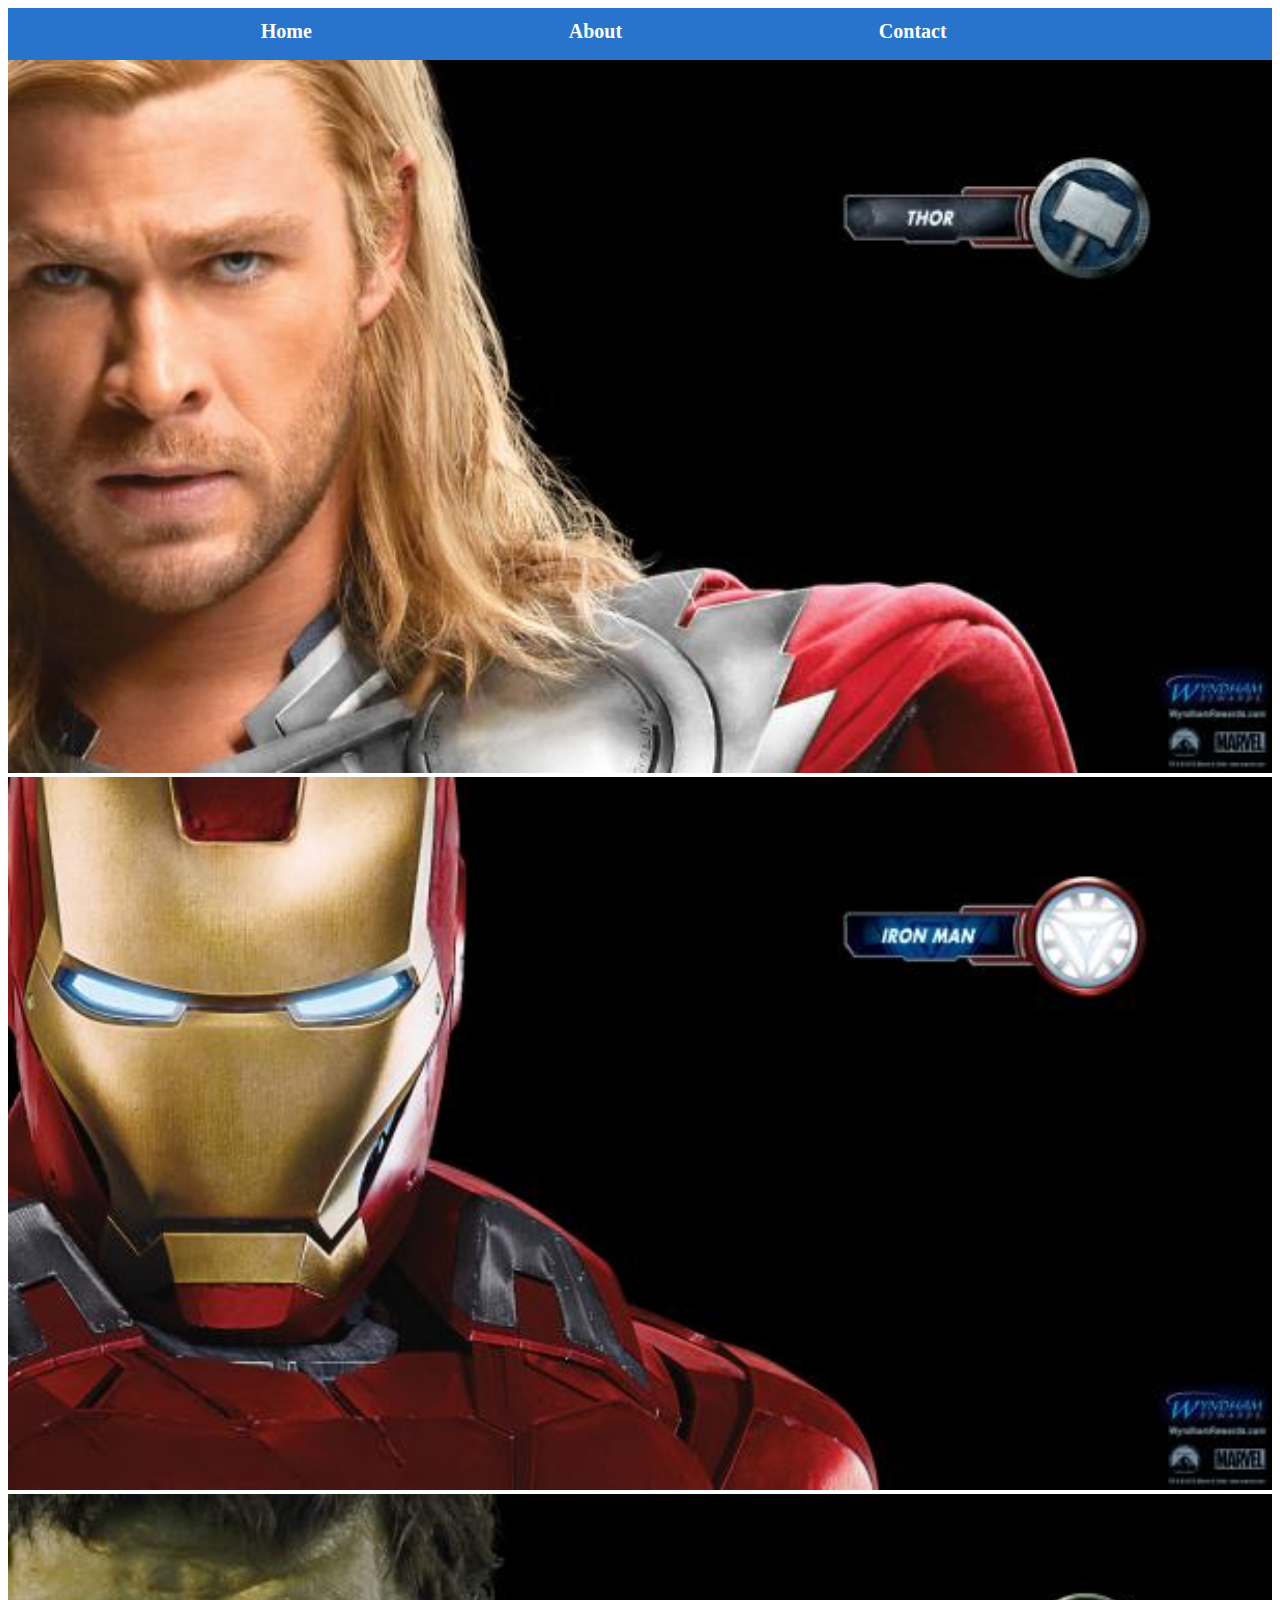
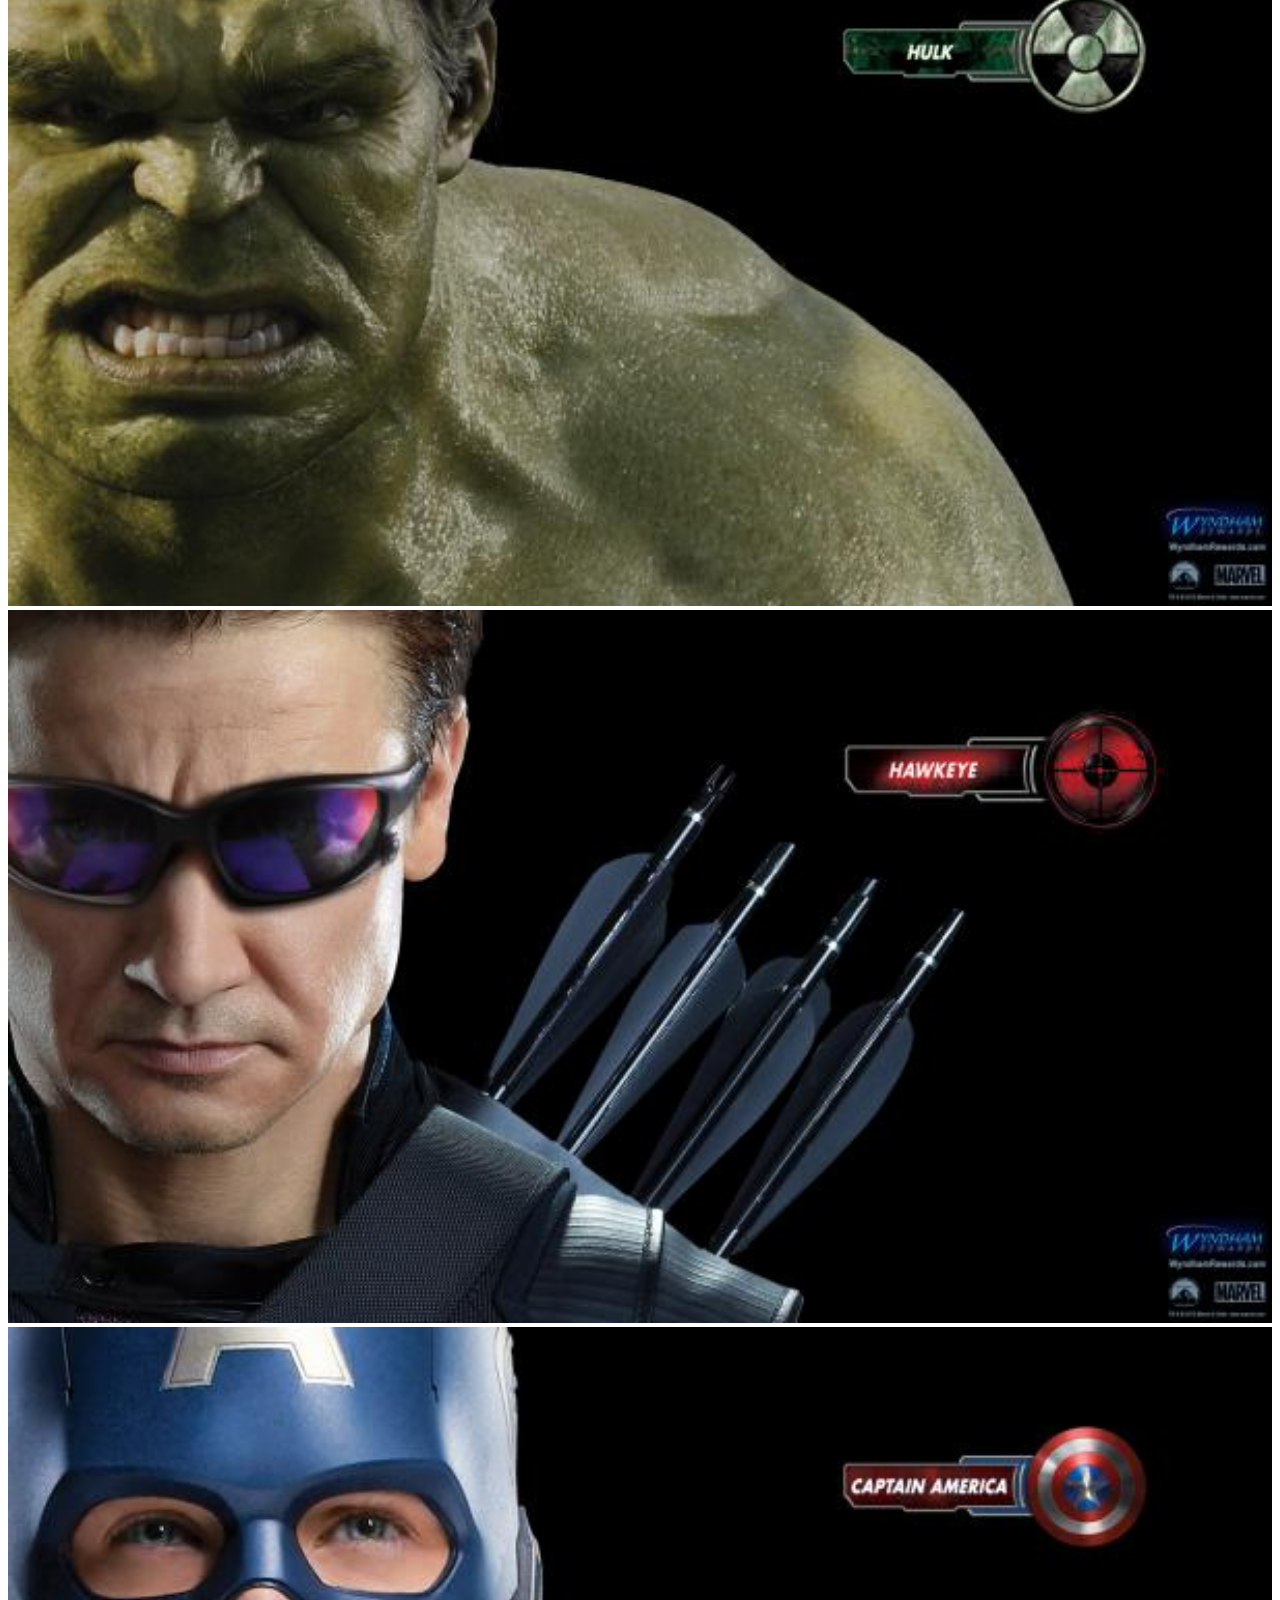
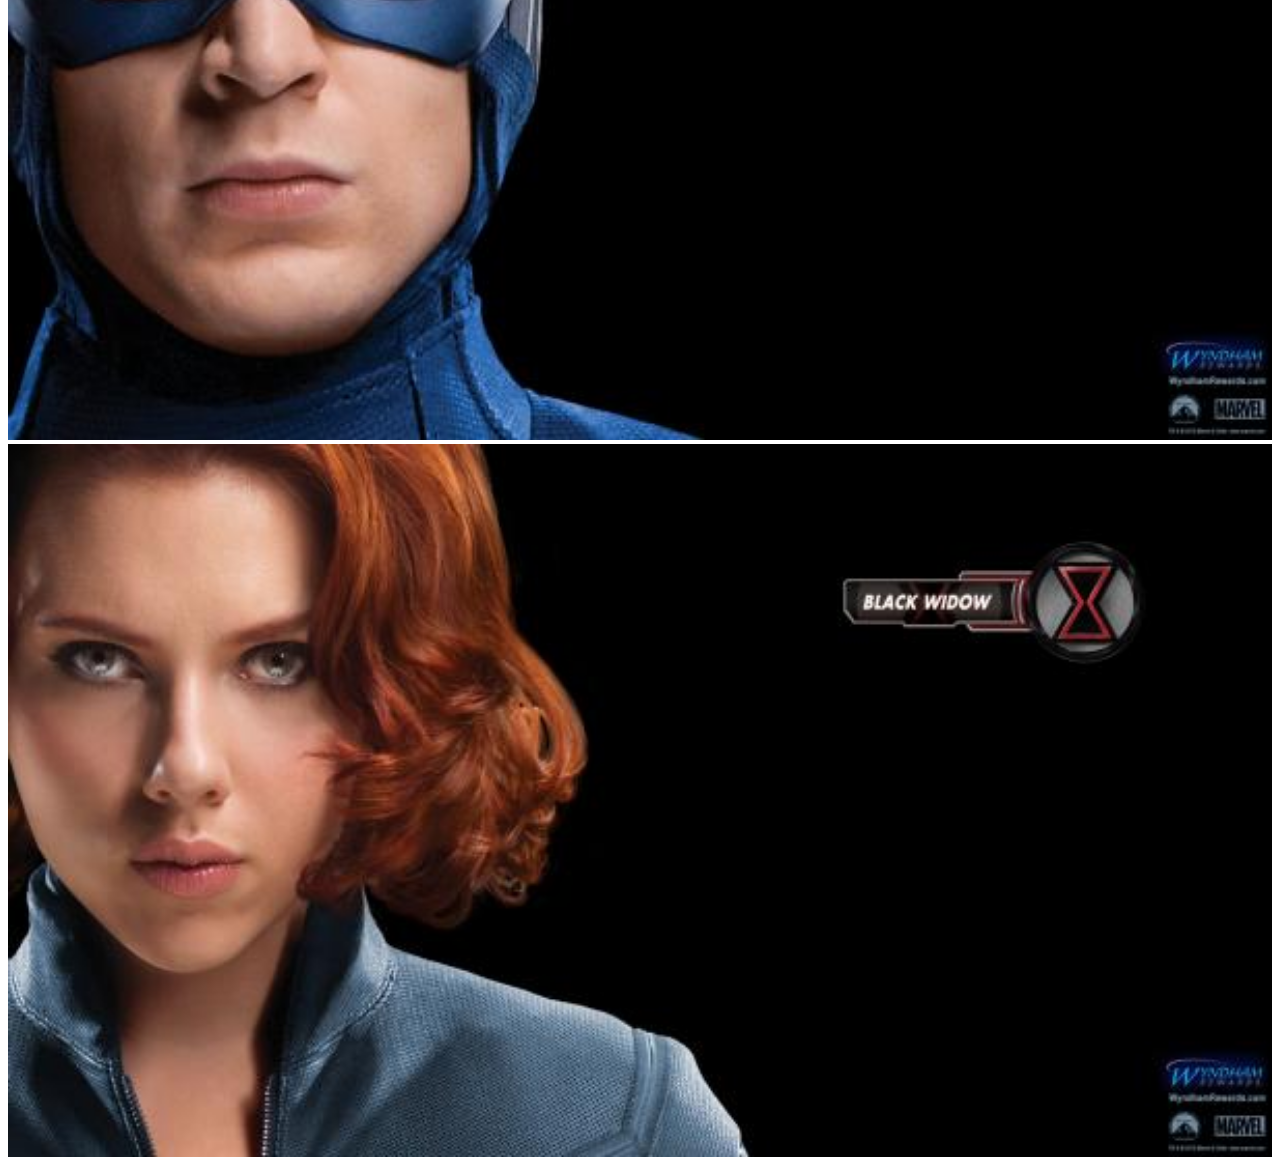
<file: index.html>
<!DOCTYPE html>
<html>
    <head>
        <link rel="stylesheet" href="style.css">
    </head>
    <body>
        <div id="menu">
            <a href="index.html">Home</a>
            <a href="about.html">About</a>
            <a href="contact.html">Contact</a>
        </div>
        <div class="gallery">
            <a href="avenger-1.html"><img src="images/avengers_01.jpg"></a>
            <a href="avenger-2.html"><img src="images/avengers_02.jpg"></a>
            <a href="avenger-3.html"><img src="images/avengers_03.jpg"></a>
            <a href="avenger-4.html"><img src="images/avengers_04.jpg"></a>
            <a href="avenger-5.html"><img src="images/avengers_05.jpg"></a>
            <a href="avenger-6.html"><img src="images/avengers_06.jpg"></a>
        </div>
    </body>
    
</html>
</file>
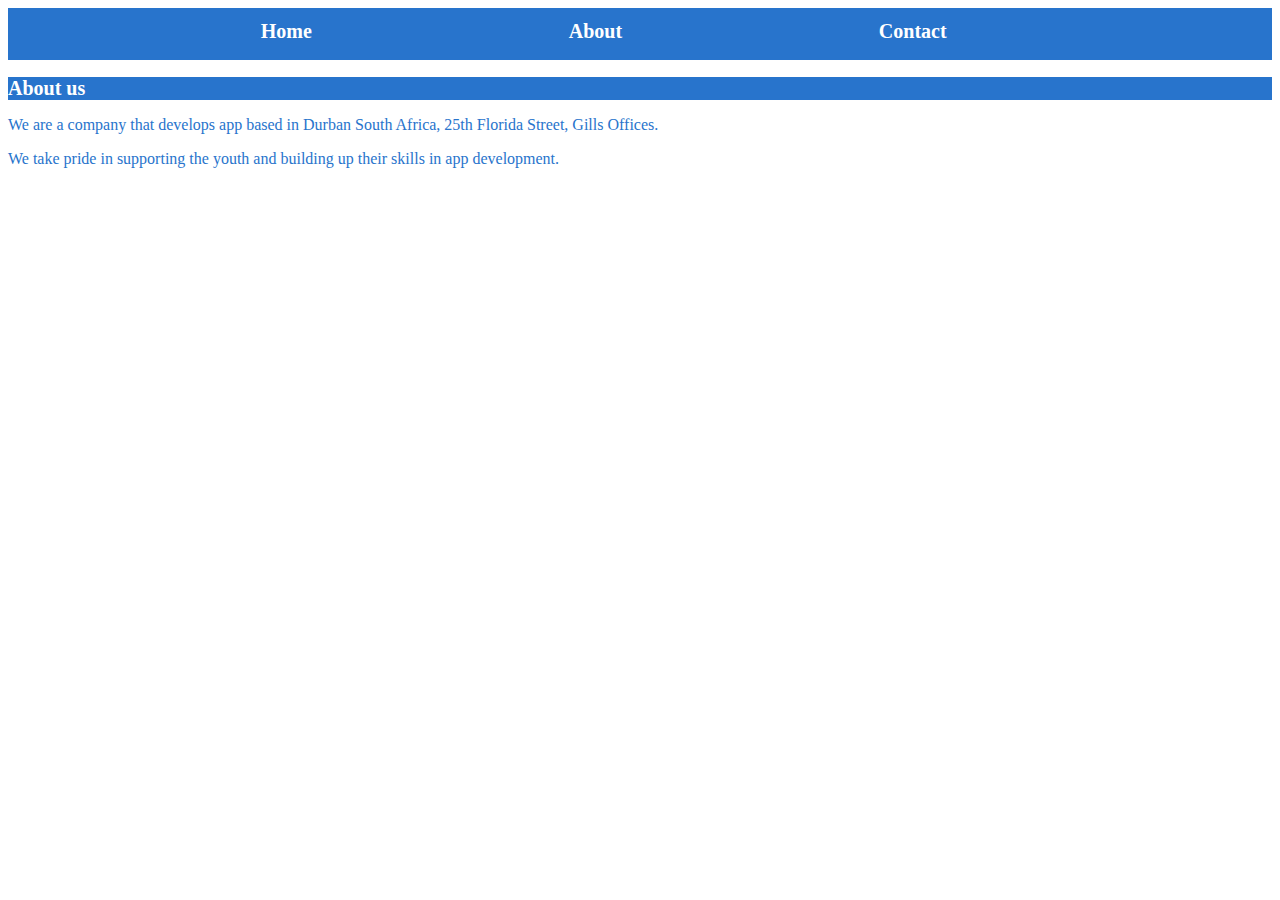
<file: about.html>
<!DOCTYPE html>
<html>
    <head>
        <link rel="stylesheet" href="style.css">
    </head>
    <body>
        <div id="menu">
            <a href="index.html">Home</a>
            <a href="about.html">About</a>
            <a href="contact.html">Contact</a>
        </div>
        <h2>About us</h2>
        <p>We are a company that develops app based in Durban South Africa, 25th Florida Street, Gills Offices.</p>
        <p>We take pride in supporting the youth and building up their skills in app development.</p>
    </body>
    
</html>
</file>
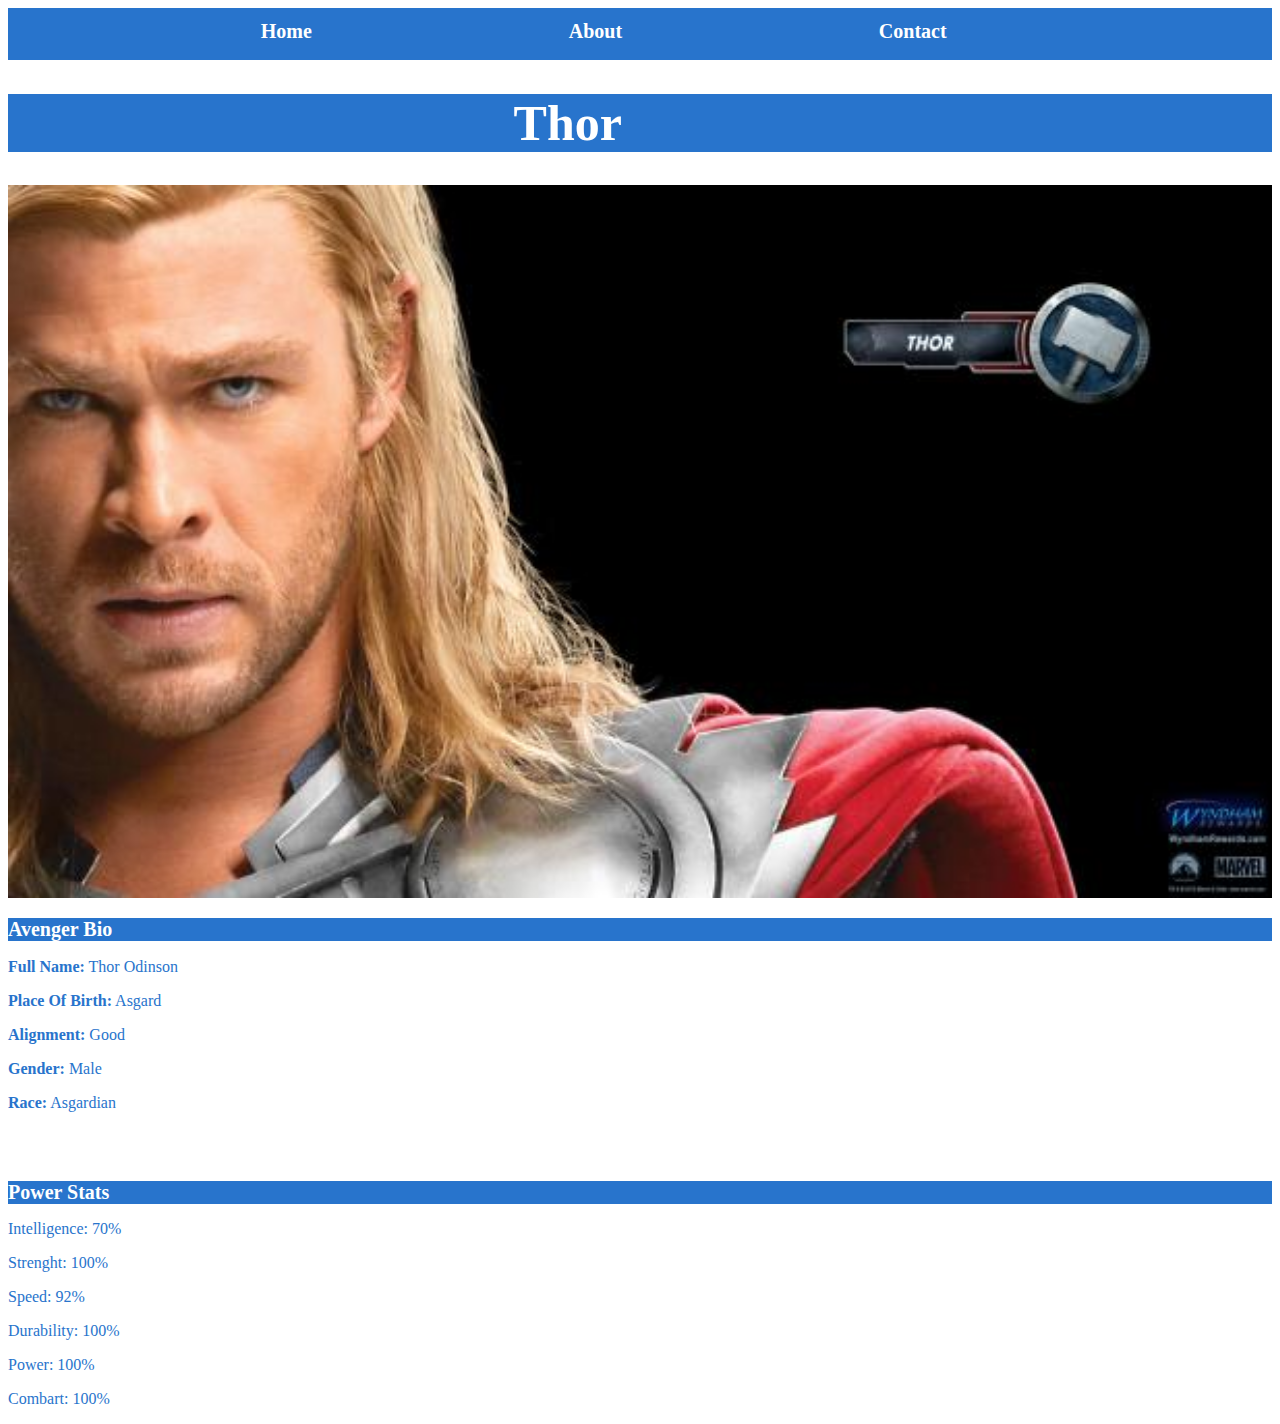
<file: avenger-1.html>
<!DOCTYPE html>
<html>
    <head>
        <link rel="stylesheet" href="style.css">
    </head>
    <body>
        <div id="menu">
            <a href="index.html">Home</a>
            <a href="about.html">About</a>
            <a href="contact.html">Contact</a>
        </div>
        <h1>Thor</h1>
        <div class="gallery">
            <img src="images/avengers_01.jpg">
        </div>
        <h2>Avenger Bio</h2>
        <p><b>Full Name:</b> Thor Odinson</p>
        <p><b>Place Of Birth:</b> Asgard</p>
        <p><b>Alignment:</b> Good</p>
        <p><b>Gender:</b> Male</p>
        <p><b>Race:</b> Asgardian</p>
        <br/><br/>
        <h2>Power Stats</h2>
        <p>Intelligence: 70%</p>
        <p>Strenght: 100%</p>
        <p>Speed: 92%</p>
        <p>Durability: 100%</p>
        <p>Power: 100%</p>
        <p>Combart: 100%</p>
    </body>
    
</html>
</file>
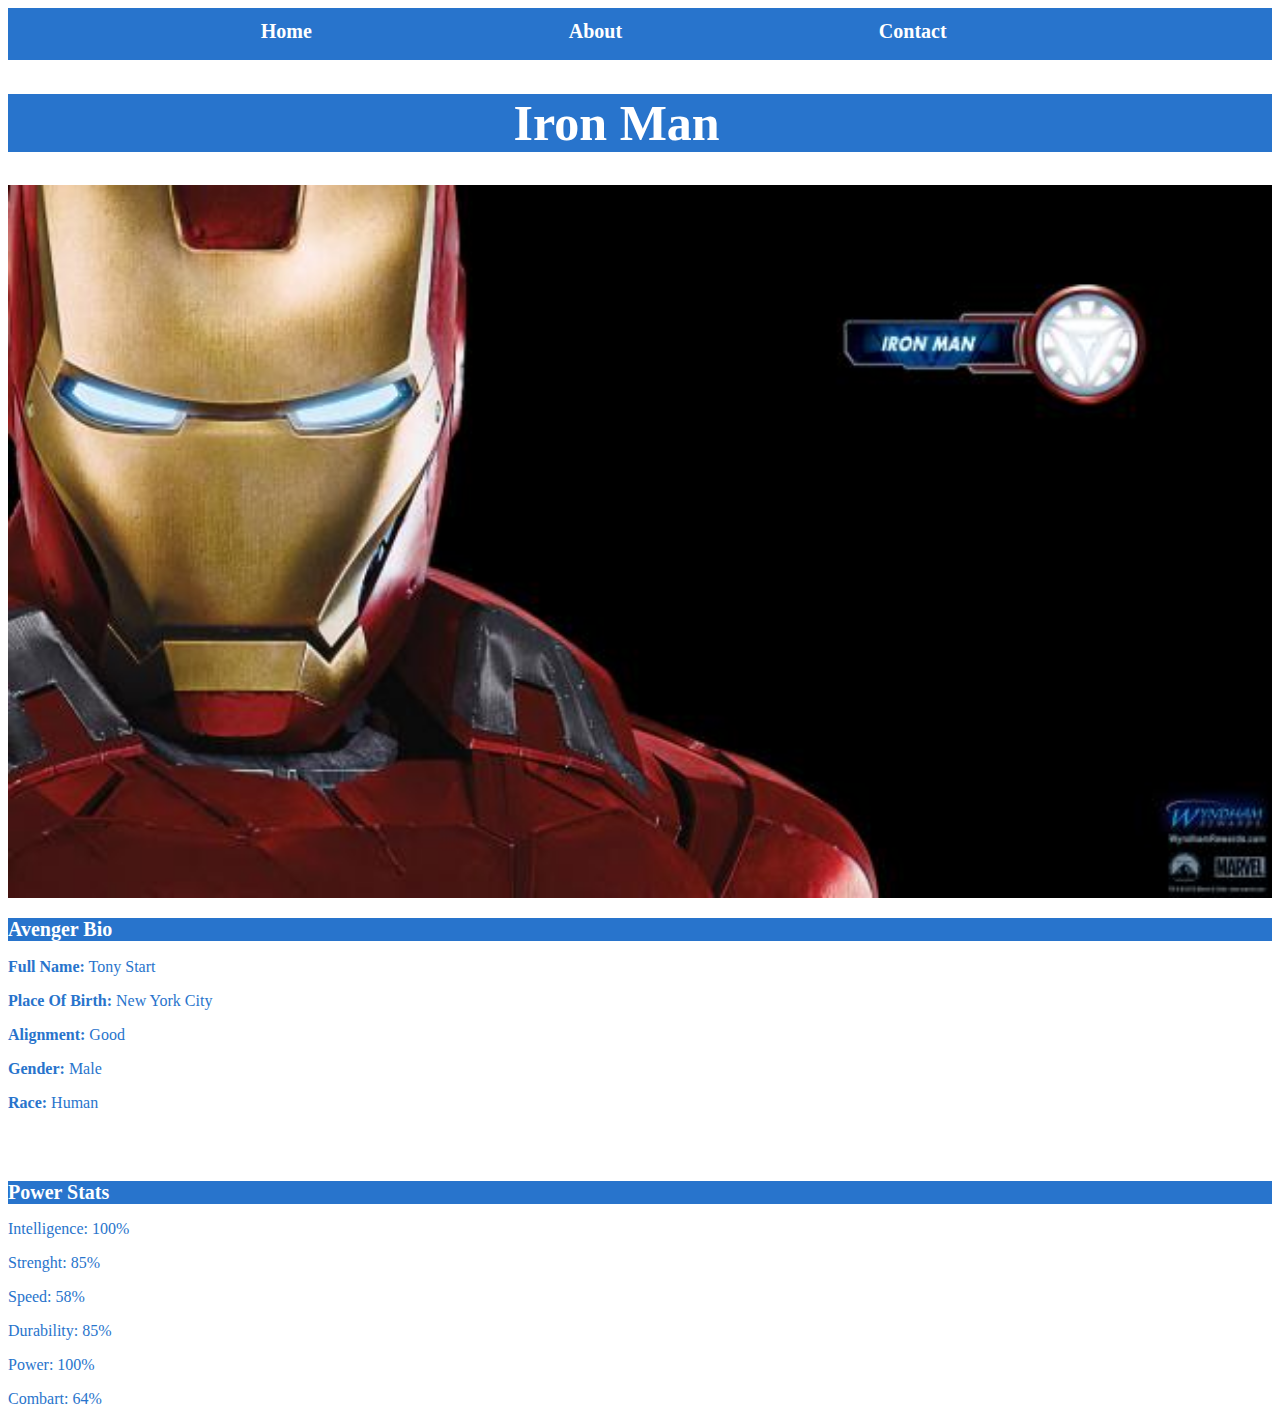
<file: avenger-2.html>
<!DOCTYPE html>
<html>
    <head>
        <link rel="stylesheet" href="style.css">
    </head>
    <body>
        <div id="menu">
            <a href="index.html">Home</a>
            <a href="about.html">About</a>
            <a href="contact.html">Contact</a>
        </div>
        <h1>Iron Man</h1>
        <div class="gallery">
            <img src="images/avengers_02.jpg">
        </div>
        <h2>Avenger Bio</h2>
        <p><b>Full Name:</b> Tony Start</p>
        <p><b>Place Of Birth:</b> New York City</p>
        <p><b>Alignment:</b> Good</p>
        <p><b>Gender:</b> Male</p>
        <p><b>Race:</b> Human</p>
        <br/><br/>
        <h2>Power Stats</h2>
        <p>Intelligence: 100%</p>
        <p>Strenght: 85%</p>
        <p>Speed: 58%</p>
        <p>Durability: 85%</p>
        <p>Power: 100%</p>
        <p>Combart: 64%</p>
    </body>
    
</html>
</file>
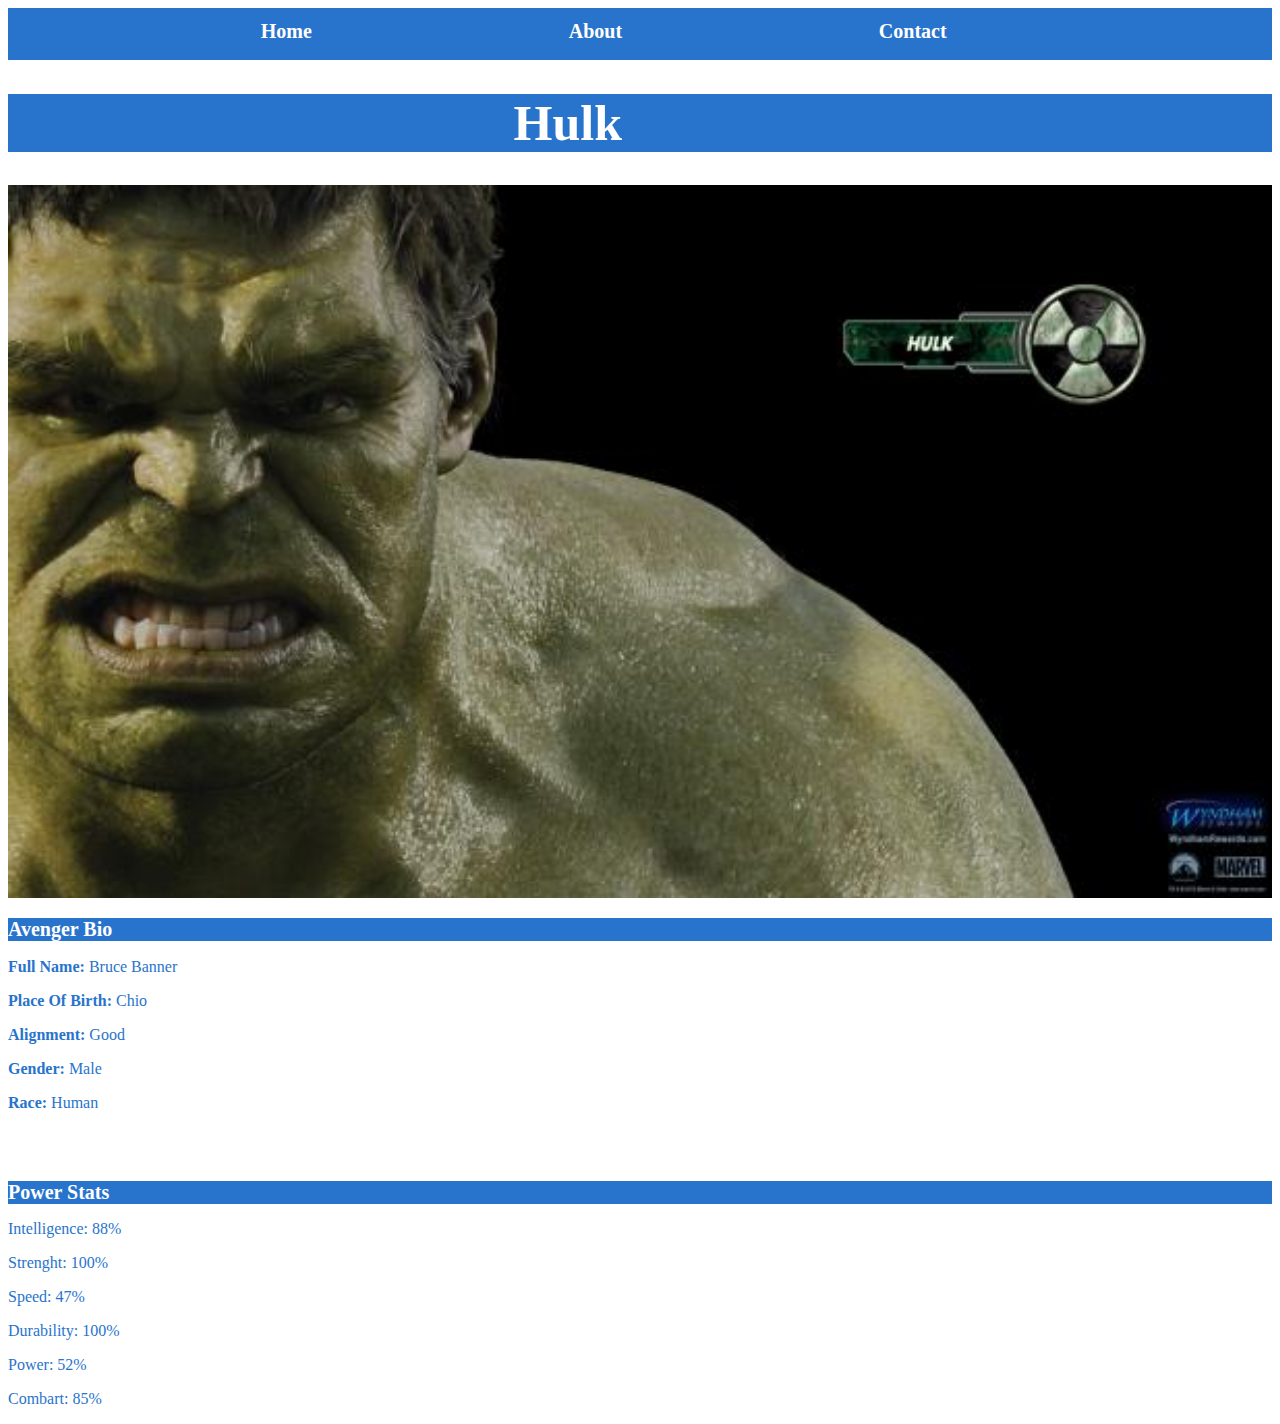
<file: avenger-3.html>
<!DOCTYPE html>
<html>
    <head>
        <link rel="stylesheet" href="style.css">
    </head>
    <body>
        <div id="menu">
            <a href="index.html">Home</a>
            <a href="about.html">About</a>
            <a href="contact.html">Contact</a>
        </div>
        <h1>Hulk</h1>
        <div class="gallery">
            <img src="images/avengers_03.jpg">
        </div>
        <h2>Avenger Bio</h2>
        <p><b>Full Name:</b> Bruce Banner</p>
        <p><b>Place Of Birth:</b> Chio</p>
        <p><b>Alignment:</b> Good</p>
        <p><b>Gender:</b> Male</p>
        <p><b>Race:</b> Human</p>
        <br/><br/>
        <h2>Power Stats</h2>
        <p>Intelligence: 88%</p>
        <p>Strenght: 100%</p>
        <p>Speed: 47%</p>
        <p>Durability: 100%</p>
        <p>Power: 52%</p>
        <p>Combart: 85%</p>
    </body>
    
</html>
</file>
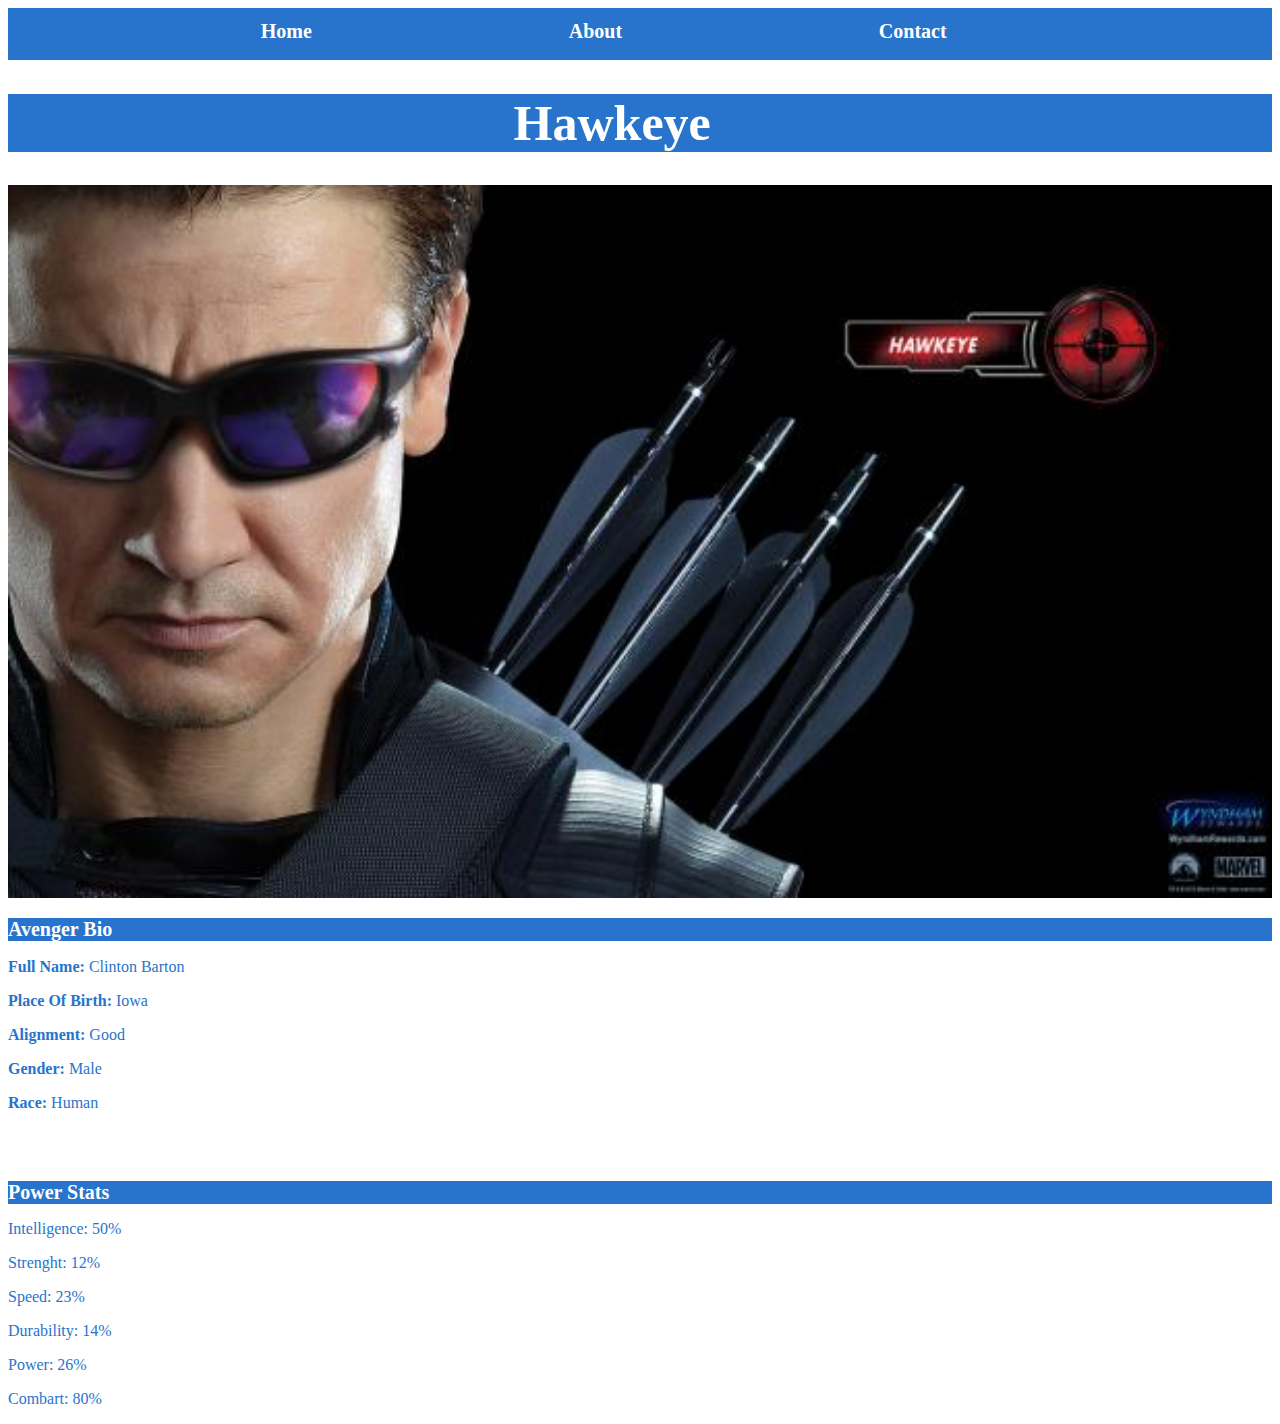
<file: avenger-4.html>
<!DOCTYPE html>
<html>
    <head>
        <link rel="stylesheet" href="style.css">
    </head>
    <body>
        <div id="menu">
            <a href="index.html">Home</a>
            <a href="about.html">About</a>
            <a href="contact.html">Contact</a>
        </div>
        <h1>Hawkeye</h1>
        <div class="gallery">
            <img src="images/avengers_04.jpg">
        </div>
        <h2>Avenger Bio</h2>
        <p><b>Full Name:</b> Clinton Barton</p>
        <p><b>Place Of Birth:</b> Iowa</p>
        <p><b>Alignment:</b> Good</p>
        <p><b>Gender:</b> Male</p>
        <p><b>Race:</b> Human</p>
        <br/><br/>
        <h2>Power Stats</h2>
        <p>Intelligence: 50%</p>
        <p>Strenght: 12%</p>
        <p>Speed: 23%</p>
        <p>Durability: 14%</p>
        <p>Power: 26%</p>
        <p>Combart: 80%</p>
    </body>
    
</html>
</file>
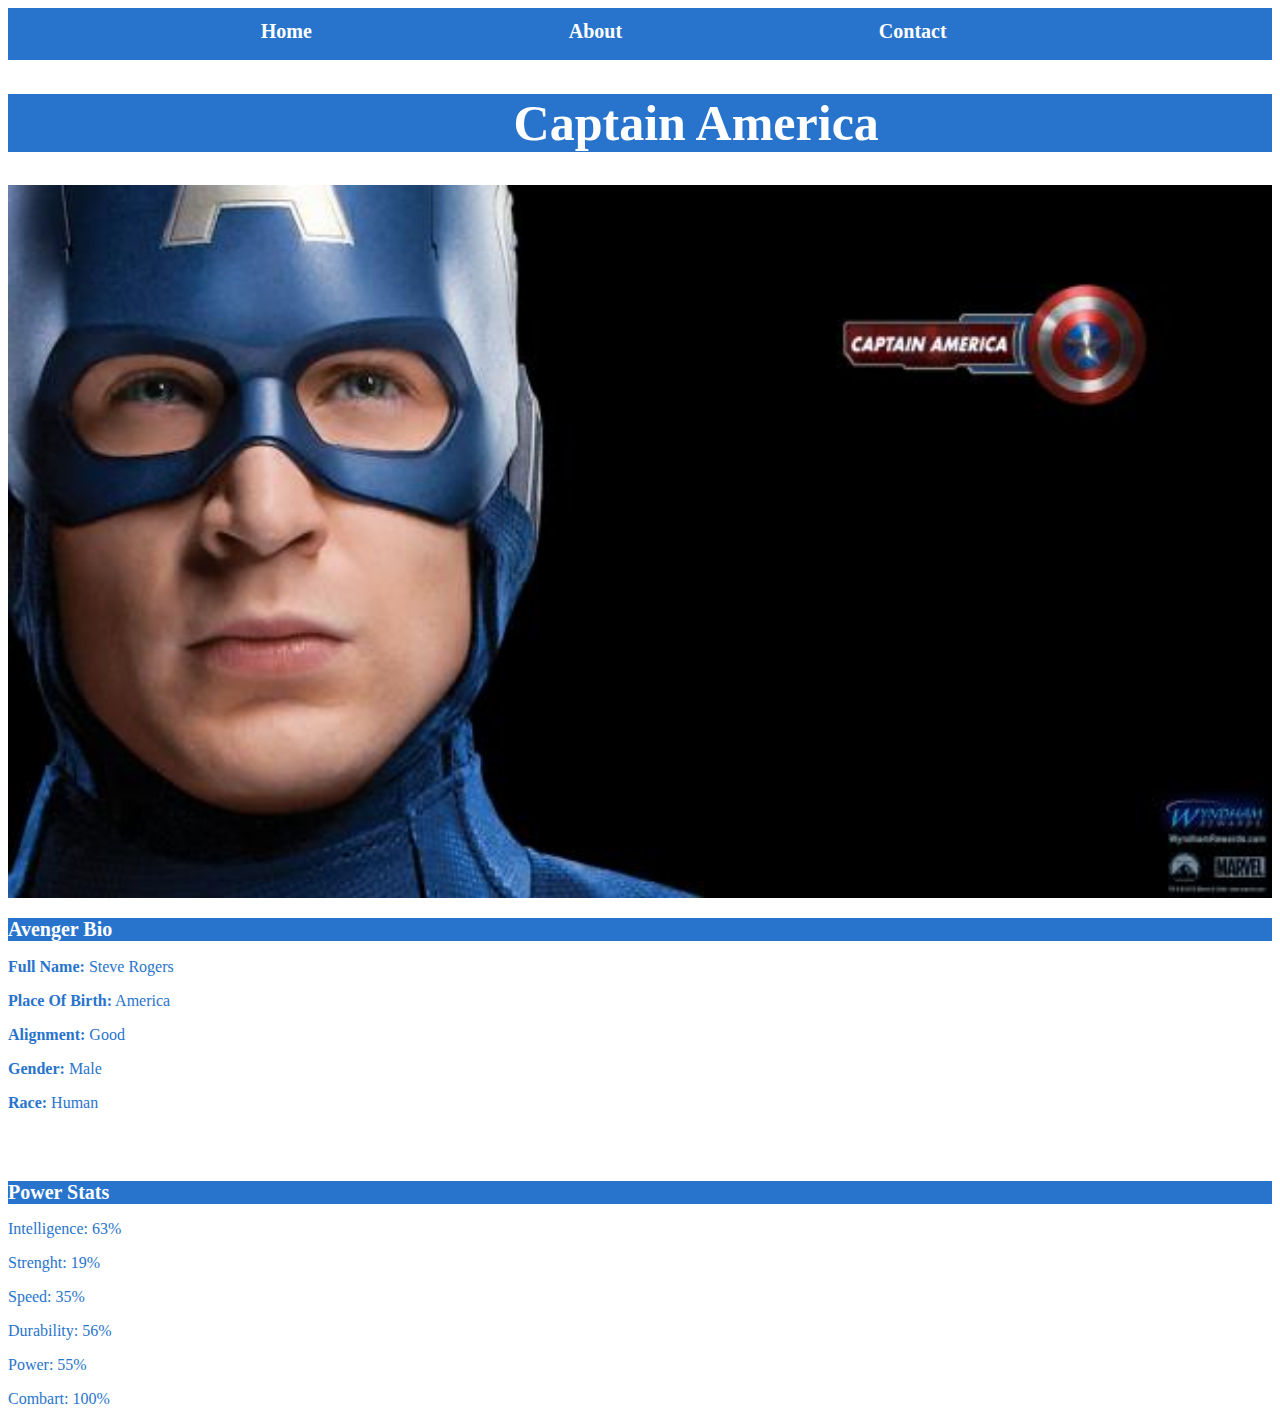
<file: avenger-5.html>
<!DOCTYPE html>
<html>
    <head>
        <link rel="stylesheet" href="style.css">
    </head>
    <body>
        <div id="menu">
            <a href="index.html">Home</a>
            <a href="about.html">About</a>
            <a href="contact.html">Contact</a>
        </div>
        <h1>Captain America</h1>
        <div class="gallery">
            <img src="images/avengers_05.jpg">
        </div>
        <h2>Avenger Bio</h2>
        <p><b>Full Name:</b> Steve Rogers</p>
        <p><b>Place Of Birth:</b> America</p>
        <p><b>Alignment:</b> Good</p>
        <p><b>Gender:</b> Male</p>
        <p><b>Race:</b> Human</p>
        <br/><br/>
        <h2>Power Stats</h2>
        <p>Intelligence: 63%</p>
        <p>Strenght: 19%</p>
        <p>Speed: 35%</p>
        <p>Durability: 56%</p>
        <p>Power: 55%</p>
        <p>Combart: 100%</p>
    </body>
    
</html>
</file>
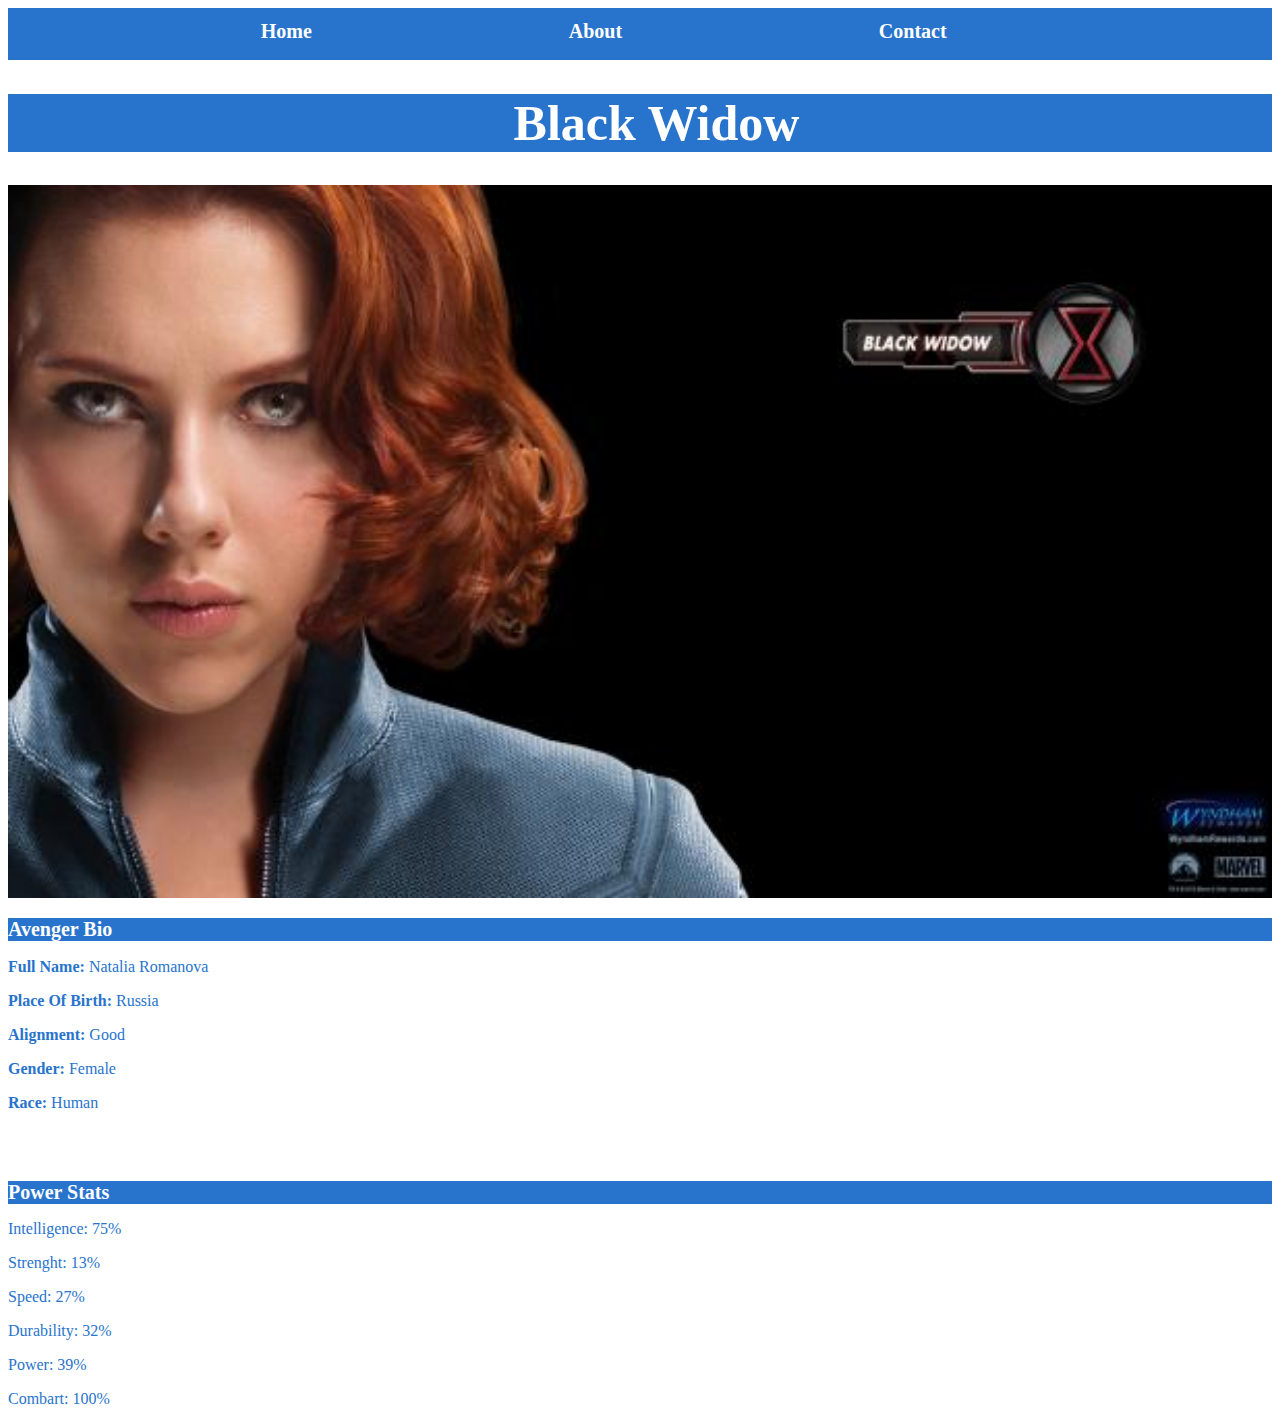
<file: avenger-6.html>
<!DOCTYPE html>
<html>
    <head>
        <link rel="stylesheet" href="style.css">
    </head>
    <body>
        <div id="menu">
            <a href="index.html">Home</a>
            <a href="about.html">About</a>
            <a href="contact.html">Contact</a>
        </div>
        <h1>Black Widow</h1>
        <div class="gallery">
            <img src="images/avengers_06.jpg">
        </div>
        <h2>Avenger Bio</h2>
        <p><b>Full Name:</b> Natalia Romanova</p>
        <p><b>Place Of Birth:</b> Russia</p>
        <p><b>Alignment:</b> Good</p>
        <p><b>Gender:</b> Female</p>
        <p><b>Race:</b> Human</p>
        <br/><br/>
        <h2>Power Stats</h2>
        <p>Intelligence: 75%</p>
        <p>Strenght: 13%</p>
        <p>Speed: 27%</p>
        <p>Durability: 32%</p>
        <p>Power: 39%</p>
        <p>Combart: 100%</p>
    </body>
    
</html>
</file>
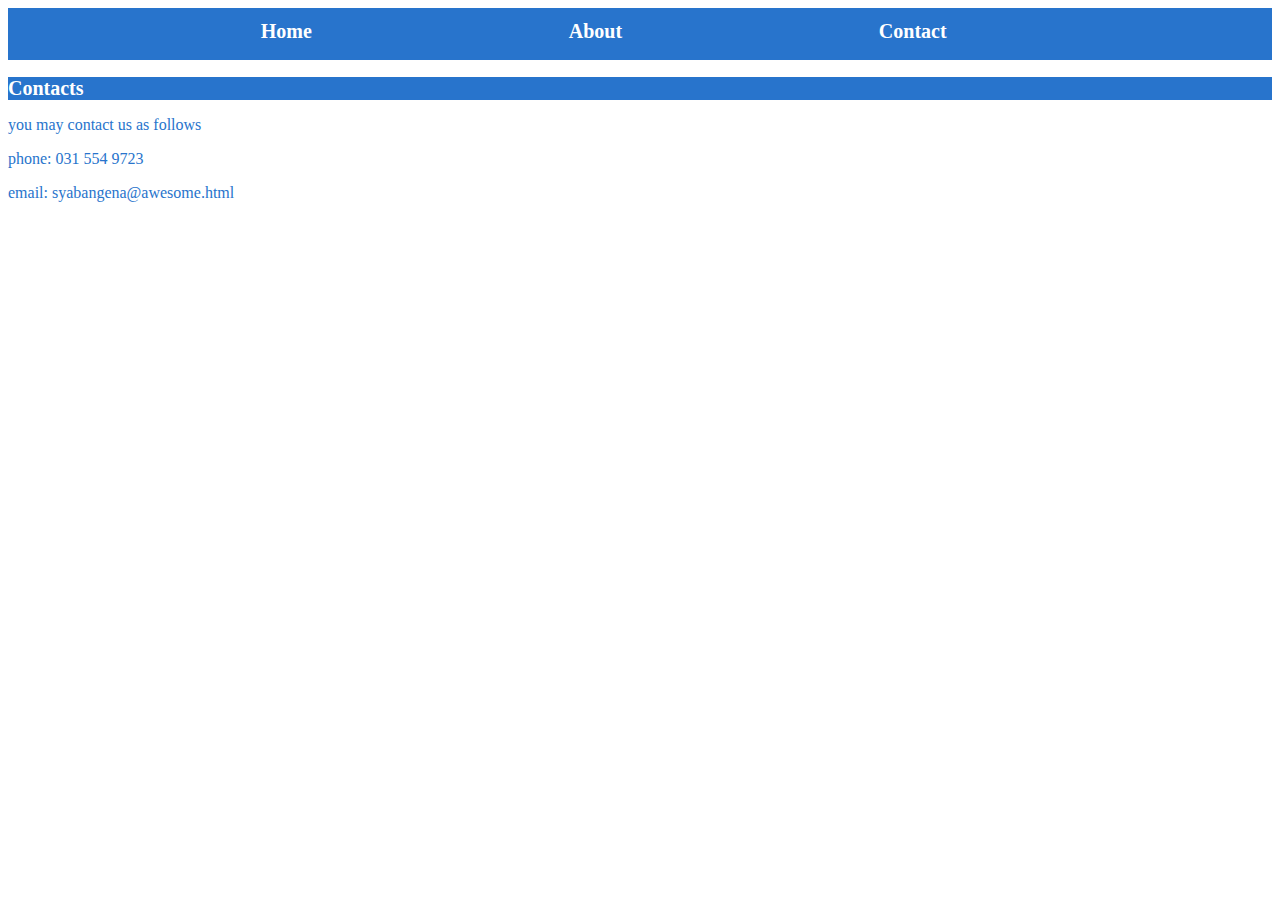
<file: contact.html>
<!DOCTYPE html>
<html>
    <head>
        <link rel="stylesheet" href="style.css">
    </head>
    <body>
        <div id="menu">
            <a href="index.html">Home</a>
            <a href="about.html">About</a>
            <a href="contact.html">Contact</a>
        </div>
        <h2>Contacts</h2>
        <p>you may contact us as follows</p>
        <p>phone: 031 554 9723</p>
        <p>email: syabangena@awesome.html</p>
    </body>
    
</html>
</file>
<file: style.css>
.gallery img{
    width: 100%;
}

#menu{
    width: 100%;
    height: 40px;
    background-color: #2874cc;
    padding-top: 12px
}

#menu a{
    color: #ffffff;
    font-size: 20px;
    text-decoration: inherit;
    font-weight: 800;
    
    padding-left: 20%   
}

#menu a:hover{
    color: #5ee8dd;
}

h1{
    color: #ffffff;
    font-size: 50px;
    padding-left: 40%;
    background-color: #2874cc;
}
p{
    color: #2874cc;
}
h2{
    font-size: 20px;
    color: #ffffff;
    background-color: #2874cc;
}
</file>
